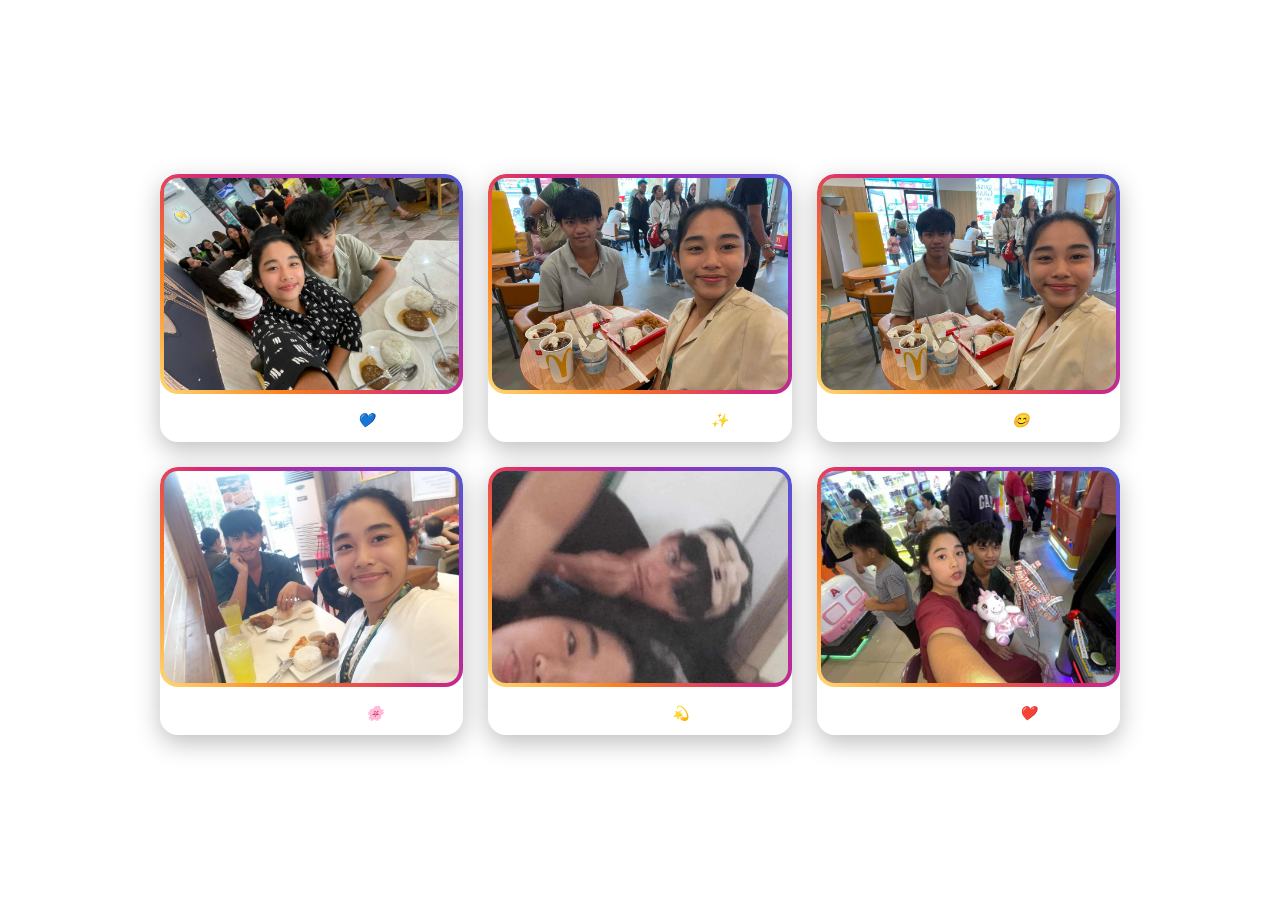
<file: gallery.html>
<!DOCTYPE html>
<html lang="en">
<head>
  <meta charset="UTF-8">
  <meta name="viewport" content="width=device-width, initial-scale=1.0">
  <title>Gallery</title>
  <link rel="stylesheet" href="style.css">
</head>
<body>

  <header>
    <h1>Gallery Page</h1>
    <nav>
      <a href="index.html">Home</a>
      <a href="gallery.html">Gallery</a>
      <a href="letter.html">Letter</a>
      <a href="music.html">Music</a>

    </nav>
  </header>

<section>
  <h1 class="gallery-title">OUR MEMORIES</h1>

  <div class="gallery">

    <div class="gallery-item">
      <img src="1.jpeg" alt="Image 1">
      <p>Our first memory 💙</p>
    </div>

    <div class="gallery-item">
      <img src="2.jpeg" alt="Image 2">
      <p>Sweet moments together ✨</p>
    </div>

    <div class="gallery-item">
      <img src="3.jpeg" alt="Image 3">
      <p>Smile that I love 😊</p>
    </div>

    <div class="gallery-item">
      <img src="4.jpeg" alt="Image 4">
      <p>Random happy day 🌸</p>
    </div>

    <div class="gallery-item">
      <img src="5.jpeg" alt="Image 5">
      <p>Forever vibe 💫</p>
    </div>

    <div class="gallery-item">
      <img src="6.jpeg" alt="Image 6">
      <p>Best memory ever ❤️</p>
    </div>

  </div>
</section>

</body>
</html>
</file>
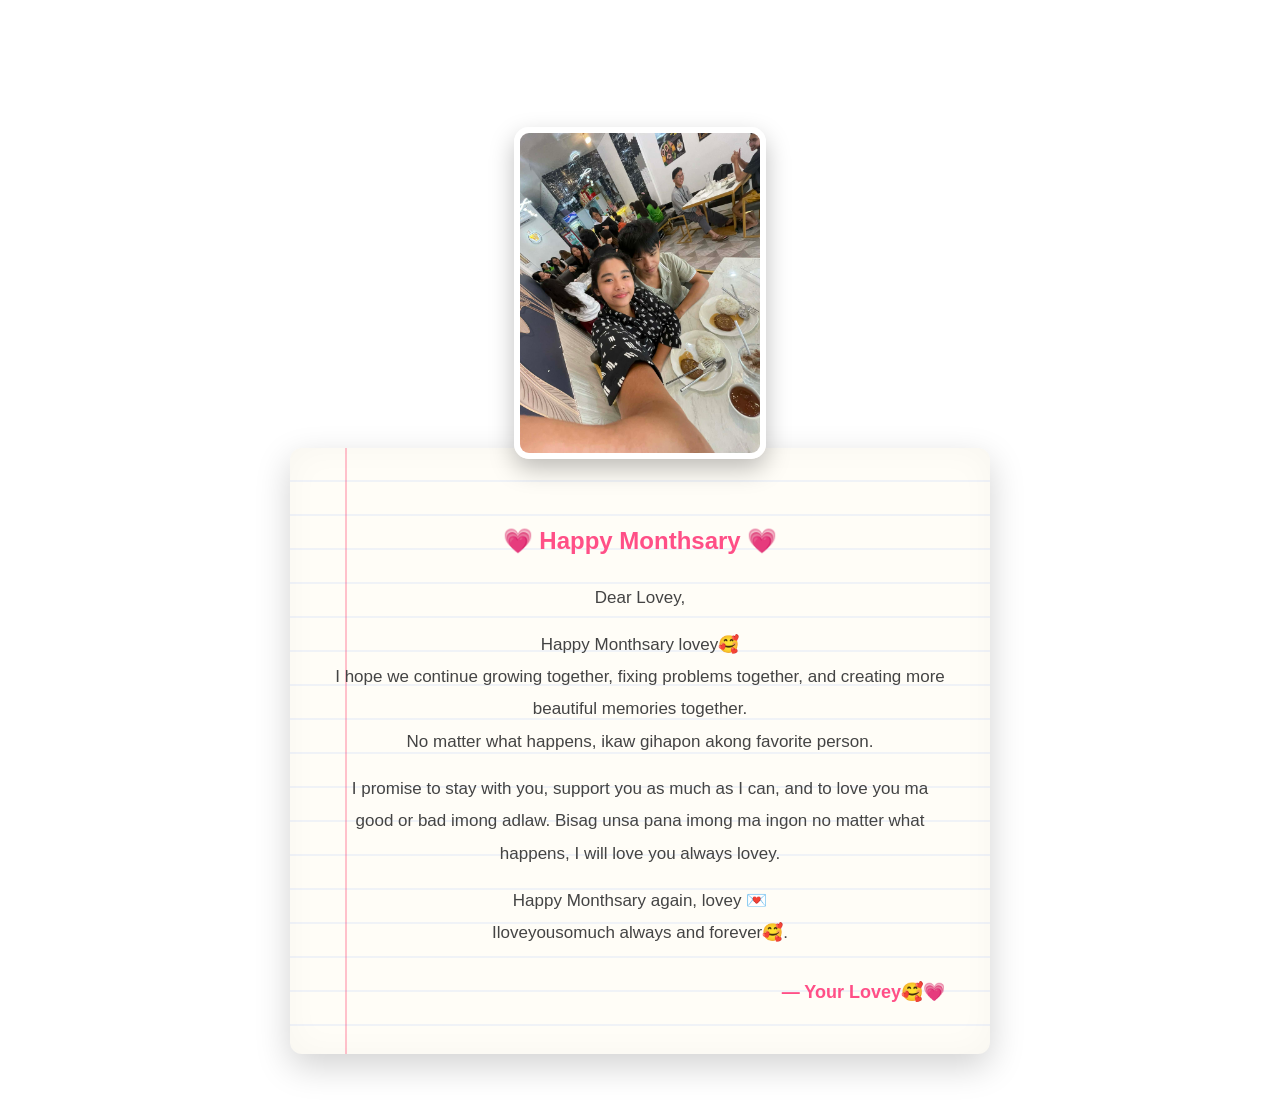
<file: letter.html>
<!DOCTYPE html>
<html lang="en">
<head>
  <meta charset="UTF-8">
  <meta name="viewport" content="width=device-width, initial-scale=1.0">
  <title>Letter</title>
  <link rel="stylesheet" href="style.css">
</head>
<body>

  <header>
    <h1>Letter Page</h1>
    <nav>
      <a href="index.html">Home</a>
      <a href="gallery.html">Gallery</a>
      <a href="letter.html">Letter</a>
      <a href="music.html">Music</a>
    </nav>
  </header>

<!-- LETTER SECTION -->
<section class="letter-container">

  <!-- TOP IMAGE -->
  <div class="letter-image">
    <img src="1.jpeg" alt="Monthsary Photo">
  </div>

<!-- LETTER CARD -->
  <div class="letter-card">

    <h2 class="title">💗 Happy Monthsary 💗</h2>

    <p class="greeting">Dear Lovey,</p>

    <p class="message">
      Happy Monthsary lovey🥰 <br>
      I hope we continue growing together, fixing problems together,  
      and creating more beautiful memories together. <br>
      No matter what happens, ikaw gihapon akong favorite person.
    </p>

    <p class="message">
      I promise to stay with you, support you as much as I can, and to love you ma good or bad imong adlaw.  
      Bisag unsa pana imong ma ingon no matter what happens, I will love you always lovey.
    </p>

    <p class="message">
      Happy Monthsary again, lovey 💌 <br>
      Iloveyousomuch always and forever🥰.
    </p>

    <div class="signature">
      <strong>— Your Lovey🥰💗</strong>
    </div>

  </div>

</section>

  </div>
</section>

</body>
</html>
</file>
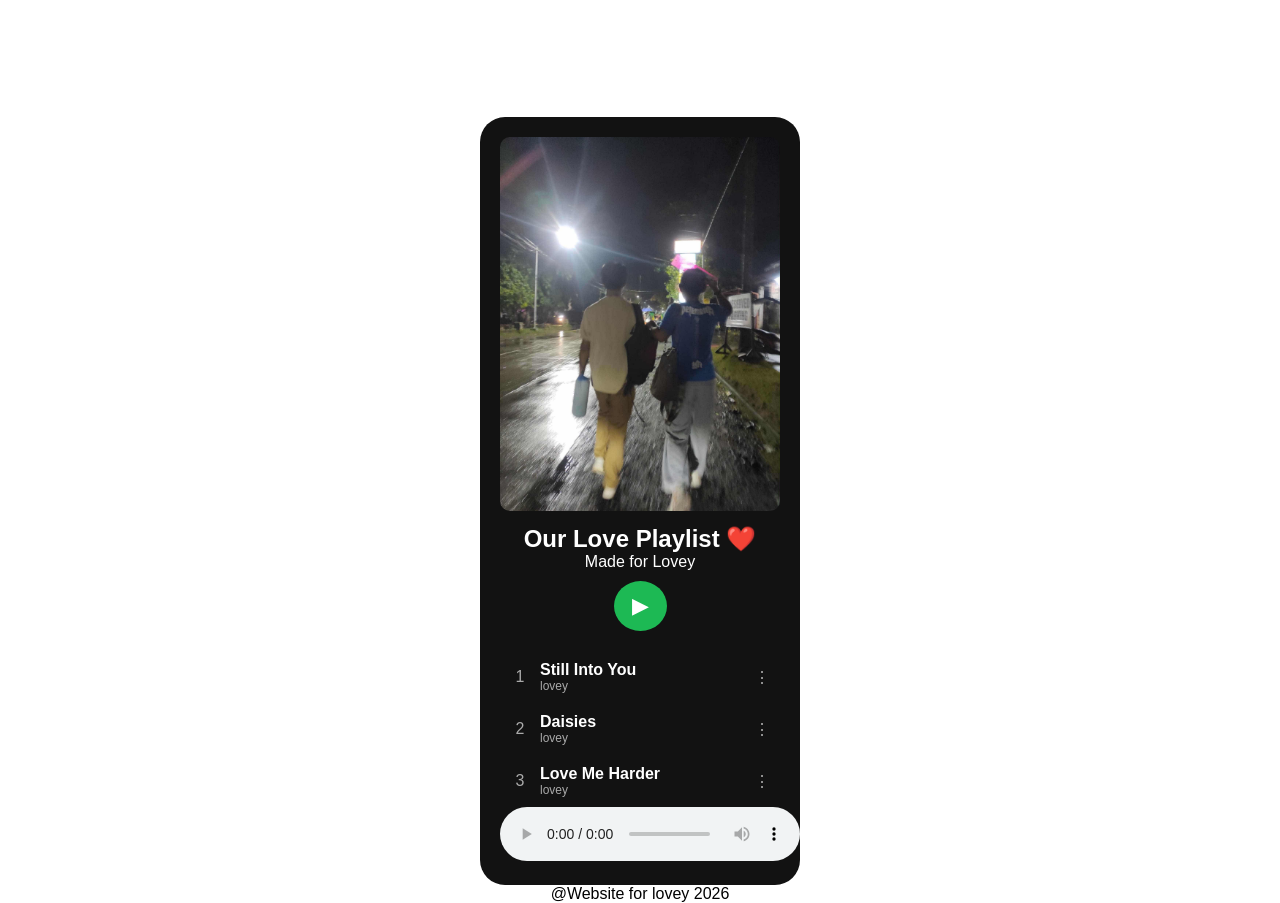
<file: music.html>
<!DOCTYPE html>
<html lang="en">
<head>
  <meta charset="UTF-8">
  <meta name="viewport" content="width=device-width, initial-scale=1.0">
  <title>Gallery</title>
  <link rel="stylesheet" href="style.css">
</head>
<body>

  <header>
    <h1>Gallery Page</h1>
    <nav>
      <a href="index.html">Home</a>
      <a href="gallery.html">Gallery</a>
      <a href="letter.html">Letter</a>
      <a href="music.html">Music</a>

    </nav>
  </header>

<div class="music-page">

<div class="phone">

<!-- PLAYLIST HEADER -->
<div class="playlist-header">

<img src="11.jpeg" class="cover">

<h2>Our Love Playlist ❤️</h2>
<p>Made for Lovey</p>

<button onclick="playSong('taylorswiftmix.mp4','loveymusic','lovey')" class="play-btn">
▶
</button>

</div>

<!-- SONG LIST -->
<div class="song-list">

<div class="song" onclick="playSong('still into you.mp4','Still Into You','lovey')">
<span class="number">1</span>
<div class="song-info">
<span class="title">Still Into You</span>
<p>lovey</p>
</div>
<span class="menu">⋮</span>
</div>

<div class="song" onclick="playSong('daisies.mp4','Daisies','lovey')">
<span class="number">2</span>
<div class="song-info">
<span class="title">Daisies</span>
<p>lovey</p>
</div>
<span class="menu">⋮</span>
</div>

<div class="song" onclick="playSong('love me harder.mp4','Love Me Harder','lovey')">
<span class="number">3</span>
<div class="song-info">
<span class="title">Love Me Harder</span>
<p>lovey</p>
</div>
<span class="menu">⋮</span>
</div>

</div>

<audio id="player" controls></audio>

</div>

</div>

<footer>@Website for lovey 2026</footer>

<script>

function playSong(file,title,artist){

let player=document.getElementById("player");
player.src=file;
player.play();

/* highlight current song */
let songs=document.querySelectorAll(".song");
songs.forEach(s => s.classList.remove("playing"));

event.currentTarget.classList.add("playing");

}

</script>

</body>
</html>
</file>
<file: style.css>
/* =========================
   RESET
========================= */
* {
  margin: 0;
  padding: 0;
  box-sizing: border-box;
  font-family: Arial, sans-serif;
}

/* =========================
   BODY / BACKGROUND
========================= */
body {
  background-image: url("https://wallpapers.com/images/hd/couple-with-shooting-star-love-anime-4a14n2xzfgrsewk4.jpg");
  background-size: cover;
  background-repeat: no-repeat;
  background-position: center;
  background-attachment: fixed;
  text-align: center;
}

/* =========================
   GENERAL LAYOUT
========================= */
#websiteContent {
  display: none;
}

/* =========================
   HEADER + NAV
========================= */
header {
  background-image: url("https://wallpapers.com/images/hd/couple-with-shooting-star-love-anime-4a14n2xzfgrsewk4.jpg");
  background-size: cover;
  background-position: center;

  display: flex;
  justify-content: space-between;
  align-items: center;

  padding: 20px 40px;
}

header h1 {
  color: white;
  margin: 0;
}

nav {
  margin-top: 0;
}

nav a {
  color: white;
  text-decoration: none;
  margin-left: 20px;
  font-weight: bold;
}

nav a:hover {
  text-decoration: underline;
}

/* =========================
   HOME SECTION
========================= */
.home {
  text-align: center;
  padding: 50px 20px;
}

.home-gif {
  width: 250px;
  border-radius: 15px;
  margin-bottom: 20px;
}

/* =========================
   MODERN HOME GALLERY
========================= */

.home-gallery {
  display: grid;
  grid-template-columns: repeat(auto-fit, minmax(160px, 1fr));
  gap: 18px;
  padding: 20px;
  max-width: 1000px;
  margin: auto;
}

/* IMAGE CARD STYLE */
.home-gallery img {
  width: 100%;
  aspect-ratio: 1 / 1;
  object-fit: cover;
  border-radius: 18px;
  box-shadow: 0 8px 20px rgba(0,0,0,0.25);
  transition: all 0.3s ease;
  cursor: pointer;
}

/* HOVER EFFECT (Spotify-like pop) */
.home-gallery img:hover {
  transform: scale(1.05);
  box-shadow: 0 12px 25px rgba(0,0,0,0.35);
  filter: brightness(1.05);
}

/* =========================
   LOGIN BOX
========================= */
.login-box {
  width: 360px;
  margin: 80px auto;
  padding: 40px 35px;

  background: rgba(255,255,255,0.15);
  backdrop-filter: blur(15px);

  border: 1px solid rgba(255,255,255,0.25);
  border-radius: 30px;

  text-align: center;
  box-shadow: 0 10px 35px rgba(0,0,0,0.35);

  animation: float 4s ease-in-out infinite;
}

.login-gif {
  width: 180px;
  height: 180px;
  object-fit: cover;

  border-radius: 25px;
  margin-bottom: 18px;

  border: 3px solid rgba(255,255,255,0.5);
  box-shadow: 0 0 20px rgba(255,182,193,0.6);
}

.login-box h2 {
  color: white;
  font-size: 30px;
  margin-bottom: 10px;
  text-shadow: 0 0 10px rgba(255,255,255,0.7);
}

.sweet-text {
  color: #f5f5f5;
  font-size: 15px;
  margin-bottom: 25px;
  line-height: 1.5;
}

.login-box input {
  width: 100%;
  padding: 14px;

  border: none;
  outline: none;

  border-radius: 18px;
  background: rgba(255,255,255,0.2);

  color: white;
  text-align: center;
  font-size: 15px;

  margin-bottom: 20px;
}

.login-box input::placeholder {
  color: #eee;
}

.login-box button {
  width: 100%;
  padding: 14px;

  border: none;
  border-radius: 18px;

  background: linear-gradient(45deg,#ff4d88,#ff99bb);

  color: white;
  font-size: 16px;
  font-weight: bold;

  cursor: pointer;
  transition: 0.3s;
}

.login-box button:hover {
  transform: translateY(-3px) scale(1.03);
  box-shadow: 0 0 20px rgba(255,105,180,0.7);
}

/* FLOAT ANIMATION */
@keyframes float {
  0% { transform: translateY(0px); }
  50% { transform: translateY(-10px); }
  100% { transform: translateY(0px); }
}


/* =========================
   GALLERY (IMPROVED)
========================= */
/* TITLE */
.gallery-title {
  text-align: center;
  font-size: 32px;
  margin: 20px 0;
  letter-spacing: 2px;
  color: white;
}

/* GRID */
.gallery {
  display: grid;
  grid-template-columns: repeat(3, 1fr);
  gap: 25px;
  max-width: 1000px;
  margin: auto;
  padding: 20px;
}

/* INSTAGRAM-STYLE CARD */
.gallery-item {
  background: rgba(255,255,255,0.08);
  backdrop-filter: blur(10px);
  border-radius: 18px;
  overflow: hidden;
  box-shadow: 0 8px 25px rgba(0,0,0,0.25);
  transition: 0.3s ease;
}

.gallery-item:hover {
  transform: translateY(-8px);
}

/* STORY GLOW BORDER */
.gallery-item img {
  width: 100%;
  height: 220px;
  object-fit: cover;
  padding: 4px;

  /* Instagram story gradient */
  background: linear-gradient(
    45deg,
    #feda75,
    #fa7e1e,
    #d62976,
    #962fbf,
    #4f5bd5
  );

  border-radius: 18px;
}

/* CAPTION */
.gallery-item p {
  padding: 14px;
  text-align: center;
  color: white;
  font-size: 14px;
  font-style: italic;
}
/* =========================
   LETTER PAGE DESIGN ONLY
========================= */

/* CONTAINER */
.letter-container {
  display: flex;
  flex-direction: column;
  align-items: center;
  padding: 50px 20px;
  gap: 20px;
  background: transparent;
}

/* TOP IMAGE */
.letter-image img {
  width: 280px;
  max-width: 90%;
  border-radius: 15px;
  margin-bottom: -35px;
  z-index: 2;
  position: relative;
  border: 6px solid white;
  box-shadow: 0 10px 25px rgba(0,0,0,0.25);
}

/* PAPER LETTER CARD */
.letter-card {
  background: #fffdf7;
  max-width: 700px;
  width: 100%;
  padding: 70px 45px 45px;
  border-radius: 12px;

  box-shadow:
    0 12px 35px rgba(0,0,0,0.18),
    inset 0 0 35px rgba(0,0,0,0.03);

  line-height: 1.9;
  position: relative;
  overflow: hidden;
}

/* NOTEBOOK PAPER LINES */
.letter-card::after {
  content: "";
  position: absolute;
  inset: 0;
  background-image: linear-gradient(
    transparent 94%,
    rgba(0, 80, 255, 0.06) 95%
  );
  background-size: 100% 34px;
  pointer-events: none;
}

/* RED MARGIN LINE */
.letter-card::before {
  content: "";
  position: absolute;
  top: 0;
  left: 55px;
  width: 2px;
  height: 100%;
  background: rgba(255, 80, 120, 0.35);
}

/* TITLE */
.letter-card h2 {
  text-align: center;
  color: #ff4f87;
  margin-bottom: 18px;
  position: relative;
  z-index: 1;
}

/* TEXT */
.letter-card p {
  font-size: 17px;
  color: #444;
  margin-bottom: 15px;
  position: relative;
  z-index: 1;
}

/* SIGNATURE */
.letter-card strong {
  display: block;
  margin-top: 25px;
  text-align: right;
  color: #ff4f87;
  font-size: 18px;
  position: relative;
  z-index: 1;
}


/* ===== BANNER CENTER ===== */
.banner {
    width: 100%;
    height: 100vh;
    display: flex;
    justify-content: center;
    align-items: center;
    perspective: 1200px;
}

/* ===== 3D SLIDER ===== */
.slider {
    position: relative;
    width: 250px;
    height: 250px;
    transform-style: preserve-3d;
    animation: spin 18s linear infinite;
}

/* ===== IMAGE HOLDERS ===== */
.slider span {
    position: absolute;
    top: 50%;
    left: 50%;
    transform-style: preserve-3d;
}

/* ===== IMAGES ===== */
.slider span img {
    width: 180px;
    height: 220px;
    object-fit: cover;
    border-radius: 12px;
    border: 4px solid #fff;
    box-shadow: 0 10px 25px rgba(0,0,0,0.3);

    transform:
        translate(-50%, -50%)
        rotateY(calc(var(--i) * 45deg))
        translateZ(320px);
}

/* ===== SPIN ANIMATION ===== */
@keyframes spin {
    0% {
        transform: rotateY(0deg);
    }
    100% {
        transform: rotateY(360deg);
    }
}

/* =========================
   MUSIC CARD
========================= */
/*Music*/
.music-page{
display:flex;
justify-content:center;
margin-top:40px;
}

.phone{
width:320px;
background:#121212;
border-radius:25px;
padding:20px;
color:white;
}

.cover{
width:100%;
border-radius:10px;
margin-bottom:10px;
}

.play-btn{
background:#1db954;
border:none;
color:white;
font-size:22px;
padding:12px 18px;
border-radius:50%;
cursor:pointer;
margin-top:10px;
}

.song-list{
margin-top:20px;
}

.song{
display:flex;
align-items:center;
justify-content:space-between;
padding:10px;
border-radius:8px;
cursor:pointer;
}

.song:hover{
background:#1db95433;
}

.number{
width:20px;
color:#aaa;
}

.song-info{
flex:1;
text-align:left;
margin-left:10px;
}

.song-info .title{
font-weight:bold;
}

.song-info p{
font-size:12px;
color:#aaa;
}

.menu{
color:#aaa;
}

.song.playing{
background:#1db954;
}
</file>
